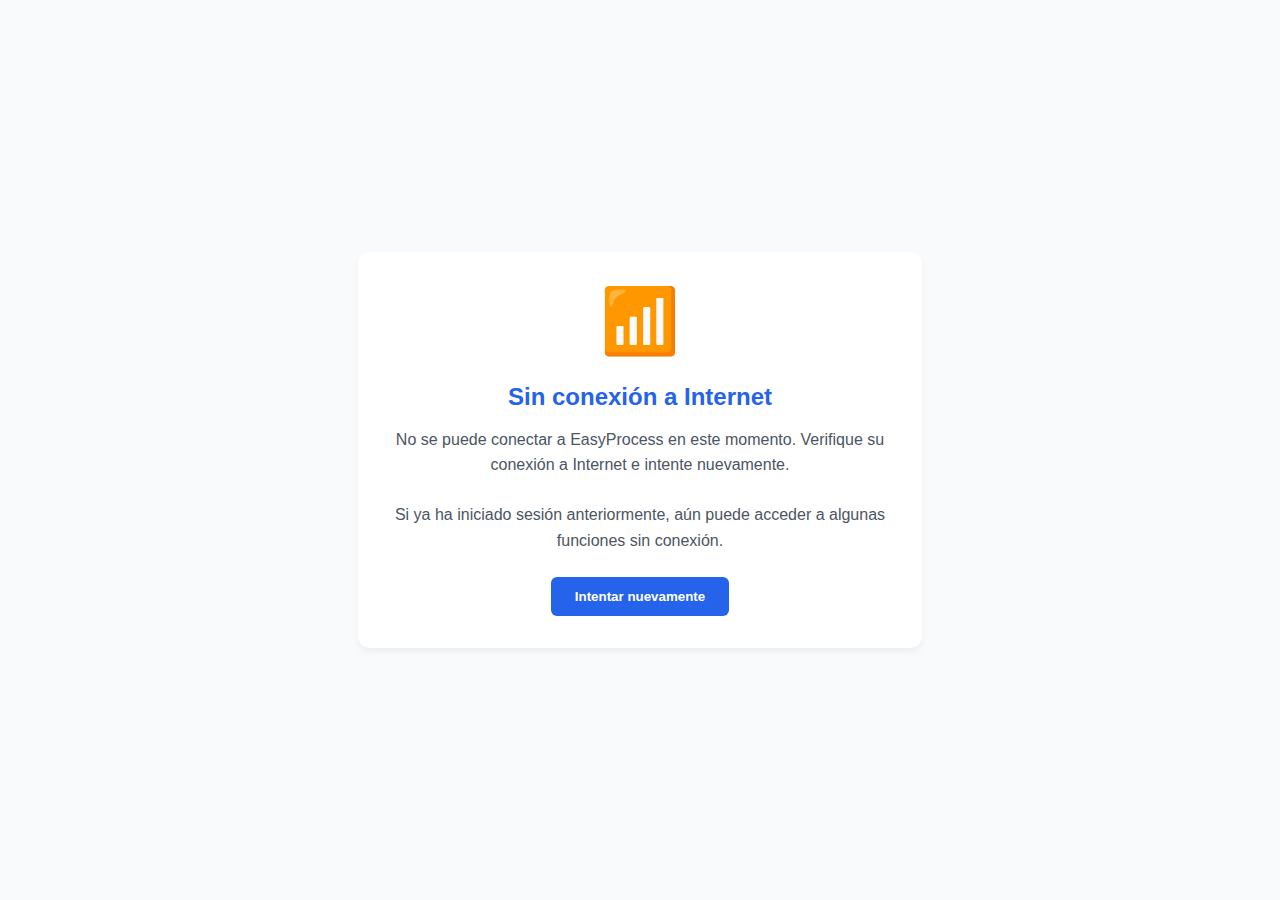
<file: offline.html>
<!DOCTYPE html>
<html lang="es">
<head>
  <meta charset="UTF-8">
  <meta name="viewport" content="width=device-width, initial-scale=1.0, maximum-scale=1.0, user-scalable=no">
  <title>Sin conexión - EasyProcess</title>
  <style>
    body {
      font-family: -apple-system, BlinkMacSystemFont, 'Segoe UI', Roboto, Oxygen, Ubuntu, Cantarell, 'Open Sans', 'Helvetica Neue', sans-serif;
      background-color: #f9fafb;
      color: #1f2937;
      margin: 0;
      padding: 0;
      display: flex;
      flex-direction: column;
      align-items: center;
      justify-content: center;
      min-height: 100vh;
      text-align: center;
      padding: 0 20px;
    }
    .container {
      max-width: 500px;
      background-color: white;
      border-radius: 12px;
      padding: 32px;
      box-shadow: 0 4px 6px rgba(0, 0, 0, 0.05);
    }
    h1 {
      color: #2563eb;
      font-size: 24px;
      margin-bottom: 16px;
    }
    p {
      color: #4b5563;
      line-height: 1.6;
      margin-bottom: 24px;
    }
    .icon {
      font-size: 64px;
      margin-bottom: 24px;
      color: #2563eb;
    }
    .button {
      background-color: #2563eb;
      color: white;
      border: none;
      padding: 12px 24px;
      border-radius: 6px;
      font-weight: 600;
      cursor: pointer;
      transition: background-color 0.3s;
    }
    .button:hover {
      background-color: #1d4ed8;
    }
  </style>
</head>
<body>
  <div class="container">
    <div class="icon">📶</div>
    <h1>Sin conexión a Internet</h1>
    <p>No se puede conectar a EasyProcess en este momento. Verifique su conexión a Internet e intente nuevamente.</p>
    <p>Si ya ha iniciado sesión anteriormente, aún puede acceder a algunas funciones sin conexión.</p>
    <button class="button" onclick="window.location.reload();">Intentar nuevamente</button>
  </div>
</body>
</html>
</file>
